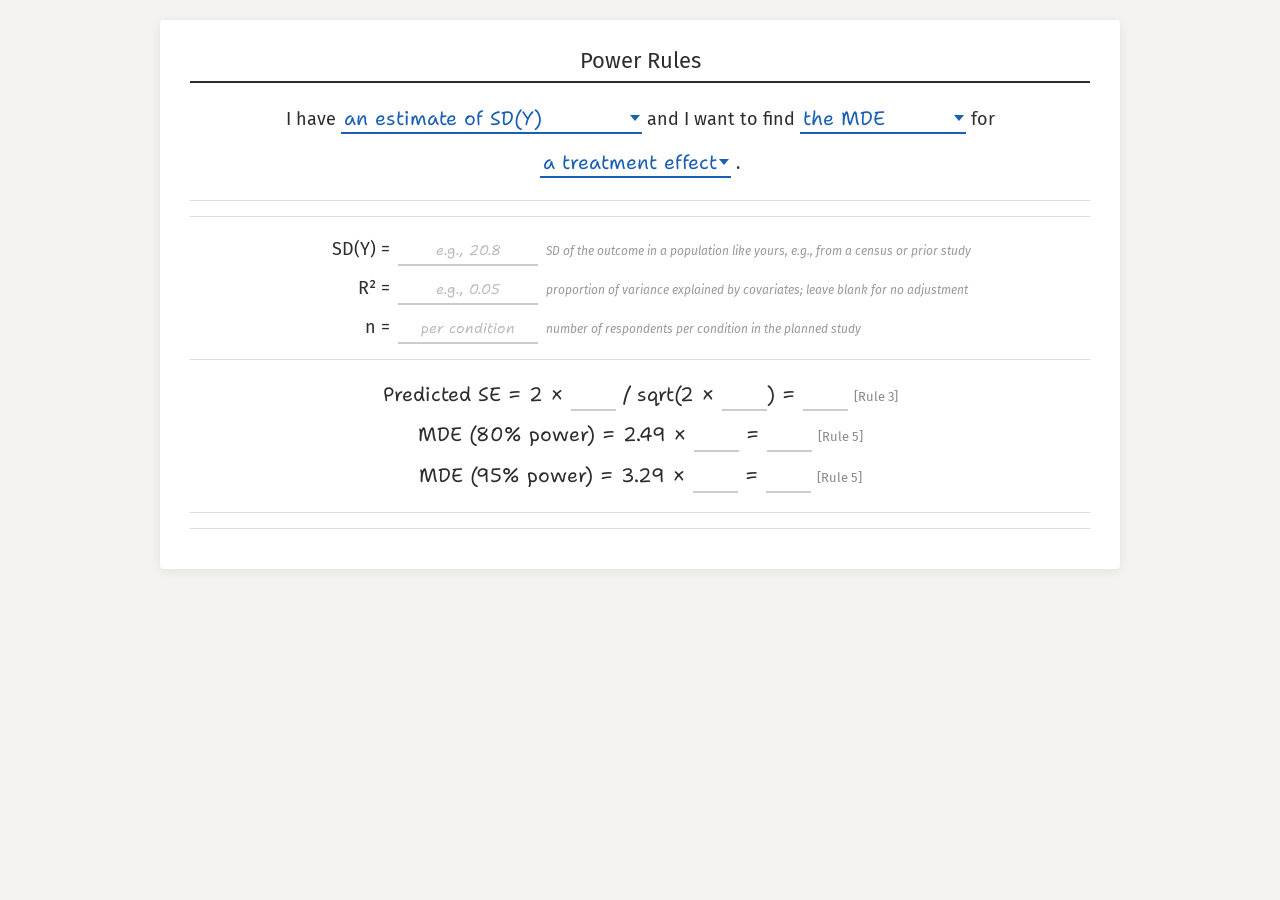
<file: app/index.html>
<!DOCTYPE html>
<html lang="en">
<head>
  <meta charset="utf-8">
  <meta name="viewport" content="width=device-width, initial-scale=1">
  <title>Power Rules</title>
  <!-- The page of the Shiny guide in the R package powerrules (inst/shiny/app.R),
       as static files. base.css stands in for Bootstrap 3; board.css is the
       package's, byte for byte. -->
  <link rel="stylesheet" href="base.css">
  <link rel="stylesheet" href="board.css">
</head>
<body>
  <div class="container-fluid">
    <div class="board-container">
      <div class="board">

        <!-- Title -->
        <div class="board-title">Power Rules</div>
        <hr class="title-rule">

        <!-- Problem statement -->
        <div class="problem-statement">
          I have
          <span class="form-group shiny-input-container inline-select-container">
            <select id="source_type" class="form-control inline-select">
              <option value="sd" selected>an estimate of SD(Y)</option>
              <option value="existing">the SE from an existing study</option>
              <option value="pilot">the SE from my pilot</option>
            </select>
          </span>
           and I want to find
          <span class="form-group shiny-input-container inline-select-container">
            <select id="goal_type" class="form-control inline-select">
              <option value="mde" selected>the MDE</option>
              <option value="power">the power</option>
              <option value="n">the sample size</option>
            </select>
          </span>
           for
          <span class="form-group shiny-input-container inline-select-container">
            <select id="design_type" class="form-control inline-select">
              <option value="treatment" selected>a treatment effect</option>
              <option value="interaction">an interaction</option>
            </select>
          </span>
          .
        </div>

        <hr class="section-rule">

        <!-- Settings -->
        <div class="settings-section">
          <div id="panel-power" hidden>
            <div id="power_choice" class="form-group shiny-input-radiogroup shiny-input-container shiny-input-container-inline" role="radiogroup" aria-labelledby="power_choice-label">
              <label class="control-label" id="power_choice-label" for="power_choice">Power level:</label>
              <div class="shiny-options-group">
                <label class="radio-inline">
                  <input type="radio" name="power_choice" value="0.80" checked>
                  <span>80%</span>
                </label>
                <label class="radio-inline">
                  <input type="radio" name="power_choice" value="0.90">
                  <span>90%</span>
                </label>
                <label class="radio-inline">
                  <input type="radio" name="power_choice" value="0.95">
                  <span>95%</span>
                </label>
                <label class="radio-inline">
                  <input type="radio" name="power_choice" value="custom">
                  <span>Custom</span>
                </label>
              </div>
            </div>
            <div id="panel-custom-power" hidden>
              <span class="custom-power-wrapper">
                <div class="form-group shiny-input-container">
                  <input id="custom_power" type="number" class="form-control" min="0.01" max="0.99" step="0.01" placeholder="e.g., 0.85" aria-labelledby="power_choice-label">
                </div>
              </span>
            </div>
          </div>
        </div>

        <hr class="section-rule">

        <!-- Numeric inputs (table: name | value | description) -->
        <div class="inputs-section">

          <!-- from_sd -->
          <div id="panel-sd">
            <div class="input-row">
              <span class="input-name" id="sd_y-name">SD(Y) =</span>
              <div class="input-value">
                <div class="form-group shiny-input-container">
                  <input id="sd_y" type="number" class="form-control" placeholder="e.g., 20.8" aria-labelledby="sd_y-name" aria-describedby="sd_y-desc">
                </div>
              </div>
              <span class="input-desc" id="sd_y-desc">SD of the outcome in a population like yours, e.g., from a census or prior study</span>
            </div>
            <div class="input-row">
              <span class="input-name" id="r_squared-name">R² =</span>
              <div class="input-value">
                <div class="form-group shiny-input-container">
                  <input id="r_squared" type="number" class="form-control" placeholder="e.g., 0.05" aria-labelledby="r_squared-name" aria-describedby="r_squared-desc">
                </div>
              </div>
              <span class="input-desc" id="r_squared-desc">proportion of variance explained by covariates; leave blank for no adjustment</span>
            </div>
          </div>

          <!-- from_existing -->
          <div id="panel-existing" hidden>
            <div class="input-row">
              <span class="input-name" id="se_existing-name">SE (existing) =</span>
              <div class="input-value">
                <div class="form-group shiny-input-container">
                  <input id="se_existing" type="number" class="form-control" placeholder="e.g., 1.8" aria-labelledby="se_existing-name" aria-describedby="se_existing-desc">
                </div>
              </div>
              <span class="input-desc" id="se_existing-desc">standard error of the treatment effect from that study</span>
            </div>
            <div class="input-row">
              <span class="input-name" id="n_existing-name">n (existing) =</span>
              <div class="input-value">
                <div class="form-group shiny-input-container">
                  <input id="n_existing" type="number" class="form-control" placeholder="per condition" aria-labelledby="n_existing-name" aria-describedby="n_existing-desc">
                </div>
              </div>
              <span class="input-desc" id="n_existing-desc">number of respondents per condition in that study</span>
            </div>
          </div>

          <!-- from_pilot -->
          <div id="panel-pilot" hidden>
            <div class="input-row">
              <span class="input-name" id="se_pilot-name">SE (pilot) =</span>
              <div class="input-value">
                <div class="form-group shiny-input-container">
                  <input id="se_pilot" type="number" class="form-control" placeholder="e.g., 2.13" aria-labelledby="se_pilot-name" aria-describedby="se_pilot-desc">
                </div>
              </div>
              <span class="input-desc" id="se_pilot-desc">standard error of the treatment effect from that study</span>
            </div>
            <div class="input-row">
              <span class="input-name" id="n_pilot-name">n (pilot) =</span>
              <div class="input-value">
                <div class="form-group shiny-input-container">
                  <input id="n_pilot" type="number" class="form-control" placeholder="per condition" aria-labelledby="n_pilot-name" aria-describedby="n_pilot-desc">
                </div>
              </div>
              <span class="input-desc" id="n_pilot-desc">number of respondents per condition in that study</span>
            </div>
          </div>

          <!-- n_planned (for find_mde and find_power) -->
          <div id="panel-n-planned">
            <div class="input-row">
              <span class="input-name" id="n_label">n =</span>
              <div class="input-value">
                <div class="form-group shiny-input-container">
                  <input id="n_planned" type="number" class="form-control" placeholder="per condition" aria-labelledby="n_label" aria-describedby="n_planned-desc">
                </div>
                <span id="total_annotation"></span>
              </div>
              <span class="input-desc" id="n_planned-desc">number of respondents per condition in the planned study</span>
            </div>
          </div>

          <!-- tau (for find_power and find_n) -->
          <div id="panel-tau" hidden>
            <div class="input-row">
              <span class="input-name" id="tau-name">tau =</span>
              <div class="input-value">
                <div class="form-group shiny-input-container">
                  <input id="tau" type="number" class="form-control" placeholder="effect size" aria-labelledby="tau-name" aria-describedby="tau-desc">
                </div>
              </div>
              <span class="input-desc" id="tau-desc">the smallest treatment effect you'd consider meaningful, in units of the outcome</span>
            </div>
          </div>
        </div>

        <!-- Input problem (shown instead of a silently wrong or blank result) -->
        <div id="problem_box" aria-live="polite"></div>

        <hr class="section-rule">

        <!-- Computation -->
        <div class="computation-section">
          <div id="computation" aria-live="polite"></div>
        </div>

        <!-- Result highlight -->
        <div id="result_highlight" aria-live="polite"></div>

        <hr class="section-rule">

        <!-- Manuscript sentence -->
        <div id="sentence_box"></div>

        <!-- Note -->
        <div id="note_box"></div>

        <hr class="section-rule">

        <!-- Pipeline -->
        <div id="pipeline_box"></div>
      </div>
    </div>
  </div>

  <script src="powerrules.js"></script>
  <script src="app.js"></script>
</body>
</html>
</file>
<file: app/board.css>
/* board.css — Whiteboard styling for the Power Rules Shiny app */

/* --- Google Fonts --- */
@import url('https://fonts.googleapis.com/css2?family=Fira+Sans:ital,wght@0,400;0,700;1,400&family=Fira+Code:wght@400;600&family=Shantell+Sans:ital,wght@0,400;0,700;1,400&display=swap');

/* --- Base --- */
body {
  background-color: #f5f3ef;
  margin: 0;
  padding: 0;
  font-family: 'Fira Sans', sans-serif;
  font-size: 21px;
  color: #2d2d2d;
}

/* --- Handwriting: what gets written on the board (the choices, the typed
   values, the formulas, and the result) --- */
.inline-select,
.input-value input[type="number"],
.custom-power-wrapper input[type="number"],
.total-annotation,
.formula-line,
.result-highlight {
  font-family: 'Shantell Sans', 'Fira Sans', sans-serif;
  font-size-adjust: 0.53;  /* Fira Sans's x-height, so the sizes match the labels */
}

/* the rule labels beside the formulas stay in the board's font */
.formula-line .rule-ref {
  font-family: 'Fira Sans', sans-serif;
  font-size-adjust: none;
}

/* --- Board layout --- */
.board-container {
  display: flex;
  justify-content: center;
  padding: 2rem 1rem;
}

.board {
  background: #fff;
  max-width: 960px;
  width: 100%;
  padding: 2.5rem 3rem;
  box-shadow: 0 2px 12px rgba(0, 0, 0, 0.08);
  border-radius: 4px;
}

/* --- Title --- */
.board-title {
  font-size: 2.2rem;
  color: #2d2d2d;
  text-align: center;
}

.title-rule {
  border: none;
  border-top: 2px solid #2d2d2d;
  margin: 0.5rem 0 1.5rem 0;
}

.section-rule {
  border: none;
  border-top: 1px solid #ddd;
  margin: 1.5rem 0;
}

/* --- Problem statement --- */
.problem-statement {
  font-size: 1.8rem;
  line-height: 2.4;
  text-align: center;
  margin: 1rem 0;
}

/* --- Inline selects in problem statement --- */
.inline-select-container {
  display: inline-block !important;
  margin: 0 !important;
  padding: 0 !important;
  width: auto !important;
  vertical-align: baseline;
}

.inline-select {
  font-size: 1.8rem;
  color: #1a5fb4;
  background: transparent;
  border: none;
  border-bottom: 2px solid #1a5fb4;
  border-radius: 0;
  padding: 0.1rem 1.4rem 0.1rem 0.3rem;
  cursor: pointer;
  -webkit-appearance: none;
  -moz-appearance: none;
  appearance: none;
  background-image: url("data:image/svg+xml,%3Csvg xmlns='http://www.w3.org/2000/svg' width='10' height='6' viewBox='0 0 10 6'%3E%3Cpath d='M0 0l5 6 5-6z' fill='%231a5fb4'/%3E%3C/svg%3E");
  background-repeat: no-repeat;
  background-position: right 0.2rem center;
  background-size: 10px 6px;
  width: auto !important;
  height: auto !important;
  line-height: normal;
}

.inline-select:focus {
  outline: none;
  border-bottom-color: #0d4a8f;
}

/* --- Settings section --- */
.settings-section {
  margin: 0.5rem 0;
  text-align: center;
}

.settings-section .control-label {
  font-size: 1.8rem;
  font-weight: normal;
  color: #2d2d2d;
}

.settings-section .radio-inline,
.settings-section .radio label {
  font-size: 1.8rem;
}

.settings-section .form-group {
  margin-bottom: 0.4rem;
}

/* --- Input section: table layout --- */
.inputs-section {
  margin: 1rem 0;
}

.input-row {
  display: flex;
  align-items: baseline;
  gap: 0.8rem;
  margin: 0.5rem 0;
}

.input-name {
  font-size: 1.8rem;
  color: #2d2d2d;
  text-align: right;
  min-width: 200px;
  white-space: nowrap;
  flex-shrink: 0;
}

.input-value {
  display: inline-flex;
  align-items: baseline;
  flex-shrink: 0;
}

.input-value .form-group {
  margin: 0 !important;
  padding: 0 !important;
}

.input-value .shiny-input-container {
  width: auto !important;
}

.input-value input[type="number"] {
  font-size: 1.8rem;
  color: #2d2d2d;
  background: transparent;
  border: none;
  border-bottom: 2px solid #ccc;
  border-radius: 0;
  padding: 0.2rem 0.3rem;
  width: 140px;
  text-align: center;
  transition: border-color 0.2s;
}

.input-value input[type="number"]:focus {
  outline: none;
  border-bottom-color: #2d2d2d;
  box-shadow: none;
}

.input-value input[type="number"]::placeholder {
  color: #bbb;
  font-style: italic;
  font-weight: normal;
  font-size: 1.3rem;
}

/* Hide spinner buttons on number inputs */
input[type="number"]::-webkit-inner-spin-button,
input[type="number"]::-webkit-outer-spin-button {
  -webkit-appearance: none;
  margin: 0;
}

input[type="number"] {
  -moz-appearance: textfield;
}

.input-desc {
  font-size: 1.2rem;
  color: #999;
  font-style: italic;
  flex: 1;
}

/* Total annotation next to n_planned */
.total-annotation {
  font-size: 1.8rem;
  color: #888;
  margin-left: 0.3rem;
}

/* Custom power input */
.custom-power-wrapper {
  display: inline-block;
  margin-left: 0.5rem;
}

.custom-power-wrapper .form-group {
  margin: 0 !important;
  display: inline-block;
}

.custom-power-wrapper input[type="number"] {
  font-size: 1.8rem;
  color: #2d2d2d;
  background: transparent;
  border: none;
  border-bottom: 2px solid #ccc;
  border-radius: 0;
  padding: 0.1rem 0.3rem;
  width: 80px;
  text-align: center;
}

.custom-power-wrapper input[type="number"]:focus {
  outline: none;
  border-bottom-color: #2d2d2d;
  box-shadow: none;
}

/* --- Computation section --- */
.computation-section {
  margin: 1rem 0;
  text-align: center;
}

.formula-line {
  display: inline-flex;
  align-items: baseline;
  margin: 0.4rem 0;
  font-size: 1.8rem;
  line-height: 1.7;
  width: 100%;
  justify-content: center;
  gap: 0.6rem;
}

.formula-text {
  white-space: nowrap;
}

.formula-continuation {
  padding-left: 2em;
}

/* --- Text colors: black everywhere, gray for blanks and refs --- */
.val-input {
  color: #2d2d2d;
}

.val-result {
  color: #2d2d2d;
}

.val-blank {
  display: inline-block;
  width: 2.5em;
  border-bottom: 2px solid #ccc;
  vertical-align: baseline;
}

.rule-ref {
  color: #888;
  font-size: 1.3rem;
  white-space: nowrap;
  flex-shrink: 0;
}

/* --- Result highlight --- */
.result-highlight {
  text-align: center;
  margin: 2rem 0;
  padding: 1.5rem;
  font-size: 2.1rem;
  color: #2d2d2d;
}

.result-value-red {
  color: #c01c28;
  font-weight: bold;
  font-size: 2.8rem;
}

.result-value-blue {
  color: #1a5fb4;
  font-weight: bold;
  font-size: 2.8rem;
}

/* --- Manuscript sentence box --- */
.sentence-box {
  background: #faf8f2;
  border: 1px solid #e8e4d8;
  border-radius: 4px;
  padding: 1.2rem 1.5rem;
  margin: 1rem 0;
  position: relative;
}

.sentence-header {
  font-size: 1.2rem;
  color: #888;
  margin-bottom: 0.5rem;
}

.sentence-text {
  font-family: Georgia, 'Times New Roman', serif;
  font-size: 1rem;
  line-height: 1.6;
  color: #2d2d2d;
}

/* --- Note box --- */
.note-box {
  font-family: Georgia, 'Times New Roman', serif;
  font-size: 0.9rem;
  color: #888;
  line-height: 1.5;
  margin: 0.5rem 0;
  padding: 0 1.5rem;
  font-style: italic;
}

/* --- Input problem box --- */
.problem-box {
  font-size: 0.9rem;
  color: #c01c28;
  line-height: 1.5;
  margin: 0.75rem 0 0;
}

/* --- Pipeline code box --- */
.pipeline-box {
  background: #f5f5f5;
  border: 1px solid #ddd;
  border-radius: 4px;
  padding: 1rem 1.5rem;
  margin: 1rem 0;
  position: relative;
}

.pipeline-header {
  font-size: 1.2rem;
  color: #888;
  margin-bottom: 0.5rem;
}

.pipeline-code {
  font-family: 'Fira Code', monospace;
  font-size: 1rem;
  display: block;
  white-space: pre-wrap;
  word-break: break-all;
  color: #2d2d2d;
}

/* --- Copy button --- */
.copy-btn {
  position: absolute;
  top: 0.8rem;
  right: 0.8rem;
  font-size: 1rem;
  background: #fff;
  border: 1px solid #ddd;
  border-radius: 3px;
  padding: 0.2rem 0.6rem;
  cursor: pointer;
  color: #666;
  transition: all 0.2s;
}

.copy-btn:hover {
  background: #eee;
  color: #333;
}

.copy-btn:active {
  background: #ddd;
}

/* --- Override Shiny bootstrap defaults --- */
.board .form-group {
  margin-bottom: 0;
}

.board .form-control {
  box-shadow: none !important;
}

.board .shiny-input-container:not(.inline-select-container) {
  width: auto !important;
}

/* --- Smooth transitions --- */
.computation-section,
.result-highlight,
.sentence-box,
.note-box,
.pipeline-box {
  animation: fadeIn 0.3s ease;
}

@keyframes fadeIn {
  from { opacity: 0; }
  to   { opacity: 1; }
}
</file>
<file: app/base.css>
/* base.css: what board.css was written on top of.
 *
 * The Shiny guide is a Bootstrap 3 page, and board.css (copied here byte for
 * byte) counts on it: Bootstrap sets the root font size to 10px, so every rem
 * in board.css is 10px, and it sizes the boxes and resets the form controls.
 * These are the rules of the Shiny page's stylesheets that match an element
 * of the board, and no others. Load this file before board.css.
 *
 * From Bootstrap v3.4.1 (https://getbootstrap.com/), Copyright 2011-2019
 * Twitter, Inc., licensed under MIT
 * (https://github.com/twbs/bootstrap/blob/master/LICENSE), which includes
 * normalize.css v3.0.3 (MIT License, github.com/necolas/normalize.css); and
 * from shiny.css in Shiny 1.14.0. The declarations for Internet Explorer and
 * the prefixed copies of box-sizing, box-shadow, and transition are left out.
 */

/* --- shiny.css --- */
.shiny-input-radiogroup label ~ .shiny-options-group {
  margin-top: -10px;
}

.shiny-input-radiogroup.shiny-input-container-inline label ~ .shiny-options-group {
  margin-top: -1px;
}

.shiny-input-container:not(.shiny-input-container-inline) {
  width: 300px;
  max-width: 100%;
}

/* --- normalize.css --- */
html {
  font-family: sans-serif;
  -webkit-text-size-adjust: 100%;
}

body {
  margin: 0;
}

hr {
  box-sizing: content-box;
  height: 0;
}

code {
  font-family: monospace, monospace;
  font-size: 1em;
}

button,
input,
select {
  color: inherit;
  font: inherit;
  margin: 0;
}

button {
  overflow: visible;
}

button,
select {
  text-transform: none;
}

button {
  -webkit-appearance: button;
  cursor: pointer;
}

button::-moz-focus-inner,
input::-moz-focus-inner {
  border: 0;
  padding: 0;
}

input {
  line-height: normal;
}

input[type="radio"] {
  box-sizing: border-box;
  padding: 0;
}

input[type="number"]::-webkit-inner-spin-button,
input[type="number"]::-webkit-outer-spin-button {
  height: auto;
}

/* --- Bootstrap: scaffolding --- */
* {
  box-sizing: border-box;
}

*:before,
*:after {
  box-sizing: border-box;
}

html {
  font-size: 10px;
  -webkit-tap-highlight-color: rgba(0, 0, 0, 0);
}

body {
  font-family: "Helvetica Neue", Helvetica, Arial, sans-serif;
  font-size: 14px;
  line-height: 1.42857143;
  color: #333;
  background-color: #fff;
}

button,
input,
select {
  font-family: inherit;
  font-size: inherit;
  line-height: inherit;
}

hr {
  margin-top: 20px;
  margin-bottom: 20px;
  border: 0;
  border-top: 1px solid #eee;
}

/* --- Bootstrap: code --- */
code {
  font-family: Menlo, Monaco, Consolas, "Courier New", monospace;
}

code {
  padding: 2px 4px;
  font-size: 90%;
  color: #c7254e;
  background-color: #f9f2f4;
  border-radius: 4px;
}

/* --- Bootstrap: grid --- */
.container-fluid {
  padding-right: 15px;
  padding-left: 15px;
  margin-right: auto;
  margin-left: auto;
}

/* --- Bootstrap: forms --- */
label {
  display: inline-block;
  max-width: 100%;
  margin-bottom: 5px;
  font-weight: 700;
}

input[type="radio"] {
  margin: 4px 0 0;
  line-height: normal;
}

input[type="radio"]:focus {
  outline: 5px auto -webkit-focus-ring-color;
  outline-offset: -2px;
}

.form-control {
  display: block;
  width: 100%;
  height: 34px;
  padding: 6px 12px;
  font-size: 14px;
  line-height: 1.42857143;
  color: #555;
  background-color: #fff;
  background-image: none;
  border: 1px solid #ccc;
  border-radius: 4px;
  box-shadow: inset 0 1px 1px rgba(0, 0, 0, .075);
  transition: border-color ease-in-out .15s, box-shadow ease-in-out .15s;
}

.form-control:focus {
  border-color: #66afe9;
  outline: 0;
  box-shadow: inset 0 1px 1px rgba(0, 0, 0, .075), 0 0 8px rgba(102, 175, 233, .6);
}

.form-control::-moz-placeholder {
  color: #999;
  opacity: 1;
}

.form-control::-webkit-input-placeholder {
  color: #999;
}

.form-group {
  margin-bottom: 15px;
}

.radio-inline input[type="radio"] {
  position: absolute;
  margin-left: -20px;
}

.radio-inline {
  position: relative;
  display: inline-block;
  padding-left: 20px;
  margin-bottom: 0;
  font-weight: 400;
  vertical-align: middle;
  cursor: pointer;
}

.radio-inline + .radio-inline {
  margin-top: 0;
  margin-left: 10px;
}

/* --- Bootstrap: clearfix --- */
.container-fluid:before,
.container-fluid:after {
  display: table;
  content: " ";
}

.container-fluid:after {
  clear: both;
}

/* --- The blocks of inputs that the choices hide (Shiny's conditional panels) --- */
[hidden] {
  display: none !important;
}
</file>
